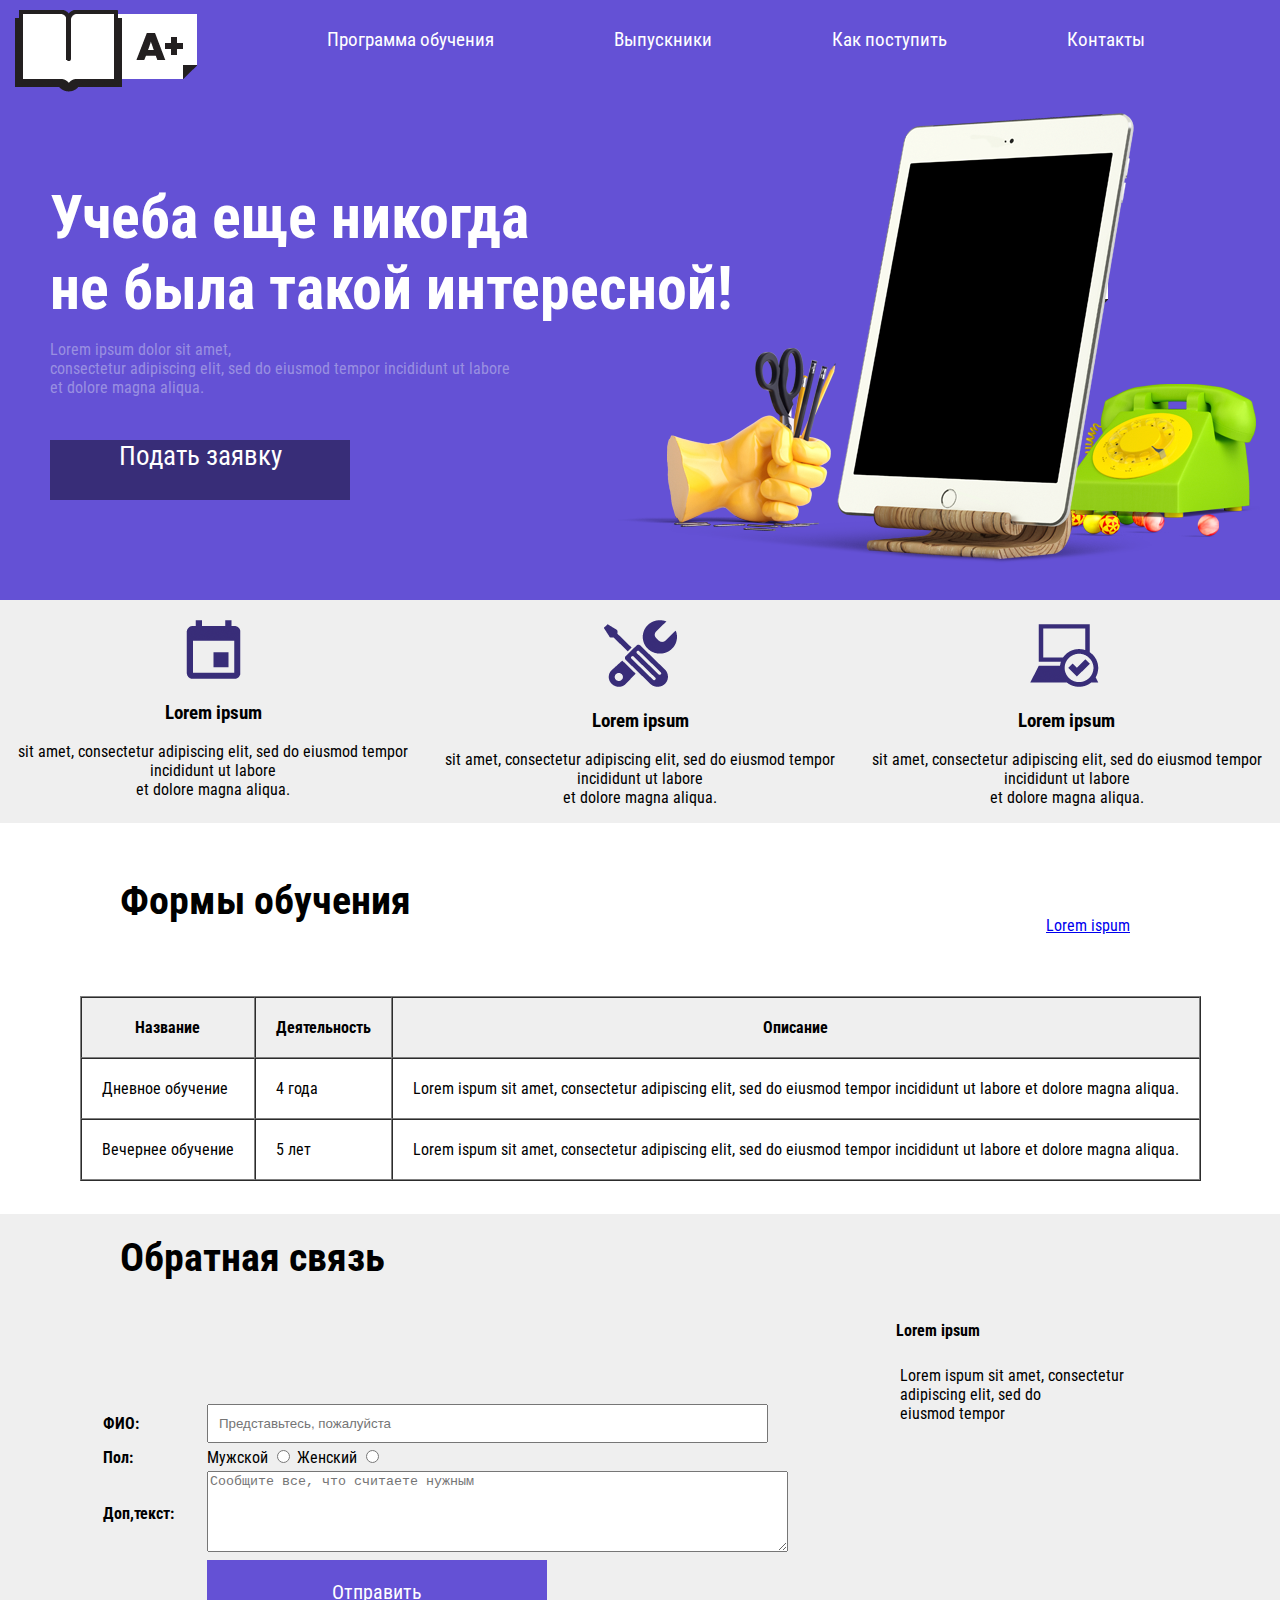
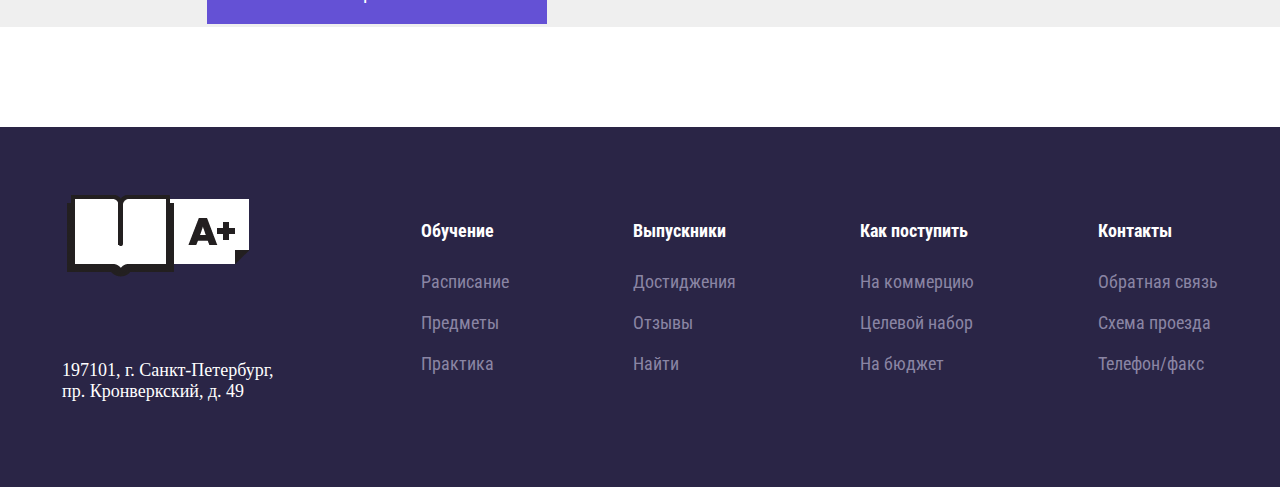
<file: project_two/index.html>
<!DOCTYPE html>
<html lang="en">
<head>
	<meta charset="UTF-8">
	<title>index</title>
	<link href="https://fonts.googleapis.com/css?family=Roboto+Condensed" rel="stylesheet">
	 <link href="style/index.css" rel="stylesheet">
</head>
<body>
<header id="header" class="menu">
<nav>
	<ul class="navigation">
		<li> <a href="#"><img src="style/logo.png" alt="logo"></a> </li>
		<li><a href="#"><p>Программа обучения</p></a></li>
		<li><a href="#"><p>Выпускники</p></a></li>
		<li><a href="#"><p>Как поступить</p></a></li>
		<li><a href="#"><p>Контакты</p></a></li>

	</ul>
</nav>
	
</header><!-- /header -->
<main>
<section class="all_info">
	<img src="style/img.png" alt="education">
		<h1>
		Учеба еще никогда <br>не была такой интересной!
	</h1>
	<p id="promo">
		Lorem ipsum dolor sit amet, <br> consectetur adipiscing elit, sed do eiusmod tempor incididunt ut labore <br> et dolore magna aliqua.	
	</p>
	<a href="#">
	<div id="join">
	 <p> Подать заявку </p> 
	  </div> 
	 </a>
</section>
<section class="about_us">
	<ul>
		<li><img src="style/icon_one.png" alt=""><h3>Lorem ipsum</h3><p>sit amet, consectetur adipiscing elit,  sed do eiusmod tempor incididunt ut labore <br>et dolore magna aliqua.</p></li>
		<li><img src="style/icon_two.png" alt=""><h3>Lorem ipsum</h3><p>sit amet, consectetur adipiscing elit, sed do eiusmod tempor incididunt ut labore <br>et dolore magna aliqua.</p></li>
		<li><img src="style/icon_three.png" alt=""><h3>Lorem ipsum</h3><p>sit amet, consectetur adipiscing elit, sed do eiusmod tempor incididunt ut labore <br>et dolore magna aliqua.</p></li>
	</ul>
</section>
<section class="education_form">
	<h2>
		Формы обучения
	</h2>
	<a href="#">
		<p>
			Lorem ispum
		</p>
	</a>
	<br>
	<table border="1px" align="center">
		<tr>
			<th>Название</th>
			<th>Деятельность</th>
			<th>Описание</th>
		</tr>
		<tr>
			<td>Дневное обучение</td>
			<td> 4 года</td>
			<td> Lorem ispum sit amet, consectetur adipiscing elit, sed do eiusmod tempor incididunt ut labore et dolore magna aliqua. 
			</td>
		</tr>
		<tr>
			<td>Вечернее обучение </td>
			<td> 5 лет </td>
			<td> Lorem ispum sit amet, consectetur adipiscing elit, sed do eiusmod tempor incididunt ut labore et dolore magna aliqua.
			 </td>
		</tr>
	</table>
</section>
<section class="feedback">
	<h2>
		Обратная связь
	</h2>

	<form>
		<table id="write">

		<tr>
			<td>
				<label for="name"><b>ФИО:</p> </label>
			</td>

			<td>
				<label><input type="text" name="name" placeholder="Представьтесь, пожалуйста" id="name" size="65px"></label>
			</td>
		</tr>
		<tr>
			<td>
				 <b>Пол:</b>
			</td>
			<td>
				<label>
					Мужской
					<input type="radio" name="pol" value="male">
				</label>
				<label>
					Женский
					<input type="radio" name="pol" value="female">
				</label>
			</td>
		</tr>
		<tr>
			<td>
				<label for="message">
					
						<b>Доп,текст:</b>
					
				</label>
			</td>
			<td>
				<label>

		 <textarea id="message" rows="5"  cols="70"  name="dop" placeholder="Сообщите все, что считаете нужным"></textarea>
				</label>
			</td>
		</tr>
		<tr>
			<td></td>
			<td>
			<input type="submit" name="enter" value="Отправить" id="send_message">
			</td>
		</tr>
		</table>


	</form>
	<h4>
		Lorem ipsum
	</h4>
	<p>
		Lorem ispum sit amet, consectetur <br>
		 adipiscing elit, sed do <br>
		 eiusmod tempor<br>
	</p>
</section>
<footer>
	<div class="footer_content">
            <div class="address">
                <a href="index.html"><img src="style/logo.png"></a>
                <p>197101, г. Санкт-Петербург, пр. Кронверкский, д. 49</p>
            </div>
            <ul>
                <li>Обучение</li>
                <li><a href="#">Расписание</a></li>
                <li><a href="#">Предметы</a></li>
                <li><a href="#">Практика</a></li>
            </ul>
            <ul>
                <li>Выпускники</li>
                <li><a href="#">Достиджения</a></li>
                <li><a href="#">Отзывы</a></li>
                <li><a href="#">Найти</a></li>
            </ul>
            <ul>
                <li>Как поступить</li>
                <li><a href="#">На коммерцию</a></li>
                <li><a href="#">Целевой набор</a></li>
                <li><a href="#">На бюджет</a></li>
            </ul>
            <ul>
                <li>Контакты</li>
                <li><a href="#">Обратная связь</a></li>
                <li><a href="#">Схема проезда</a></li>
                <li><a href="#">Телефон/факс</a></li>
            </ul>
        </div>
</footer>

</main>
</body>
</html>
</file>
<file: project_two/style/index.css>
body{
	margin: 0;
	padding: 0;
	font-family: 'Roboto Condensed', sans-serif
}
header{
	
	font-size: 14pt;
	
	background-color: #6451d5;
	height: 100px;
}

ul.navigation{
	color: white;
	display: flex;
	flex-direction: row;
	margin: 0;
	padding: 0;
	text-decoration: none;
	color: white;
}
ul.navigation li{
	list-style-type: none;
	 margin-right: 100px;
	 padding: 10px;
}
ul.navigation a{
	text-decoration: none;
	color: white;
}
ul.navigation a:hover{
	text-decoration: underline;
}
ul.navigation a:active{
	text-decoration: underline;
	color: #998fe1;
}
.all_info{
	display: flex;
	height: 400px;
	margin: 0px;
	background-color: #6451d5;
	color: white;
	align-items: flex-start;
	flex-direction: column;
	justify-content: flex-end;
	padding-bottom: 100px;
	padding-left: 50px;
}
.all_info h1{
	font-size: 45pt;
	margin: 0px;
}

.all_info div{
height: 60px;
width: 300px;
background: #382d78;
text-align: center;
vertical-align: middle;
color: white;



}
.all_info a{
color: white;
text-decoration: none;
font-size: 20pt;
}
.all_info a:active{
color: #998fe1;
text-decoration: underline;

}
.all_info img{
position: absolute;
top: 100px;
right: 20px;
}
.all_info p{
	color: white;
}
#promo{
color: #998fe1;
}

.about_us{
	background-color: #efefef;
}
.about_us ul{
display: flex;
	flex-direction: line;
	text-align: center;
	list-style-type: none;
}
.about_us ul {
margin: 0px;	
padding-top: 20px;
}

.education_form{

}
.education_form table{
	border-spacing: 0px;

}
.education_form table th{
	background-color:  #efefef;
	padding: 20px;
}
.education_form table td{
padding: 20px;
}
.education_form table tr{
padding: 20px;
}
.education_form h2{
	font-size: 30pt;
	padding: 20px;
	padding-left: 120px;
}
.education_form a{
position: absolute;
top: 800px;
right: 50px;
 padding: 100px;
}
#write{
	margin: 100px;
}
#write td{
	width: 100px;
	
}
#send_message{
	font-family: 'Roboto Condensed', sans-serif;
	color: white;
	font-size: 15pt;
	padding: 20px;
	width: 340px;
	border: none;
	background-color: #6451d5 ;
}
#name{
	padding: 10px;
}
.feedback h2{
		font-size: 30pt;
	padding: 20px;
	padding-left: 120px;
}
.feedback{
	background-color:  #efefef;
}
.feedback h4{
position: absolute;
top: 1300px;
right: 300px;
}
.feedback p{
	position: absolute;
top: 1350px;
left: 900px;
}
footer {
    background-color: #2a2546;
    height: 360px;
}

.footer_content {
    display: flex;
    width: 100%;
    min-height: 360px;
    justify-content: space-around;
    align-items: center;
    font-size: 18px;
}

ul {
    padding: 0;
}

li {
    list-style-type: none;
}

.address {
    width: 235px;
    color: white;
    font-family: "Tahoma";
}

.address img {
    margin-bottom: 60px;
}

footer ul li:first-child {
    color: white;
    margin-bottom: 30px;
    font-weight: bold;
}

footer ul li {
    margin-bottom: 20px;
}

footer ul li a {
    color: #8a85a4;
    text-decoration: none;
}

.footer_content ul li a:hover {
    color: #d4d3da;
    border-bottom: 2px solid #d4d3da;
}

.footer_content ul li a:active {
    color: #4f4a6a;
    border: none;
}
</file>
